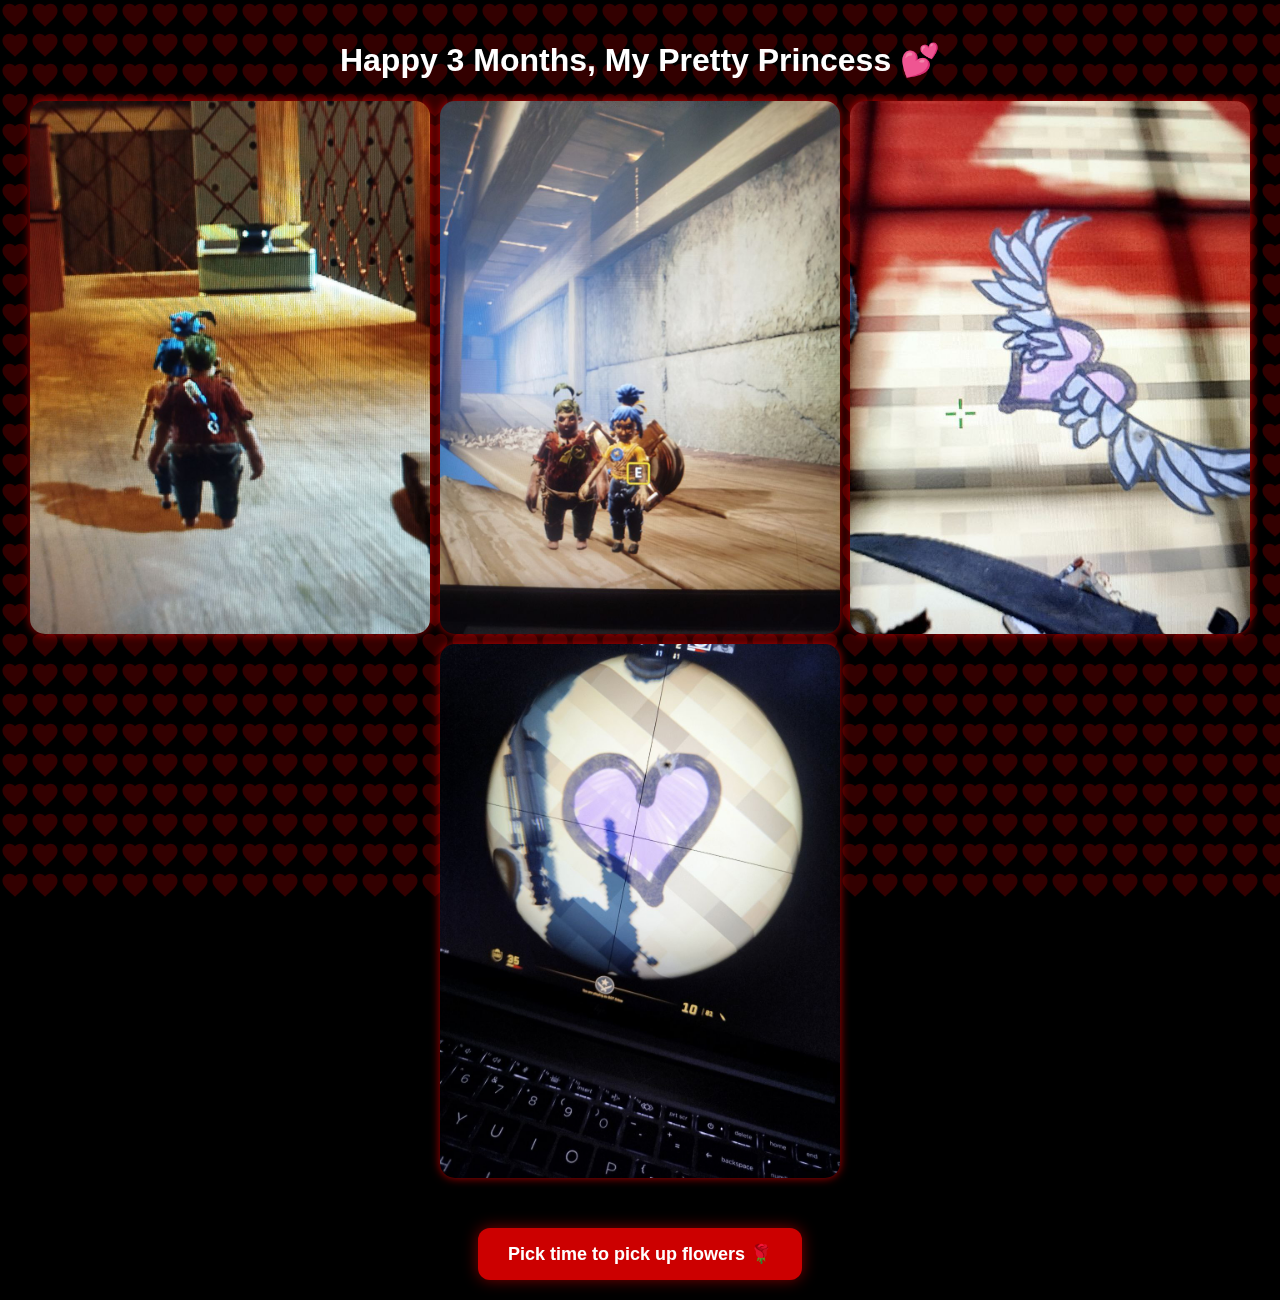
<file: index.html>
<!DOCTYPE html>
<html lang="en">
<head>
  <meta charset="UTF-8">
  <title>Happy 3 Months, My Little Princess 💕  </title>
  <link rel="stylesheet" href="style.css">
</head>
<div class="background-hearts"></div>
<body>
  <h1>Happy 3 Months, My Pretty Princess 💕 </h1>
  
  <div class="gallery">
    <img src="1itt.jpg" alt="Memory 1">
    <img src="2itt.jpg" alt="Memory 2">
    <img src="1cs.jpg" alt="Memory 3">
    <img src="2cs.jpg" alt="Memory 3">
  </div>

<a href="suprise.html" class="button">Pick time to pick up flowers 🌹</a>
</body>
</html>
</file>
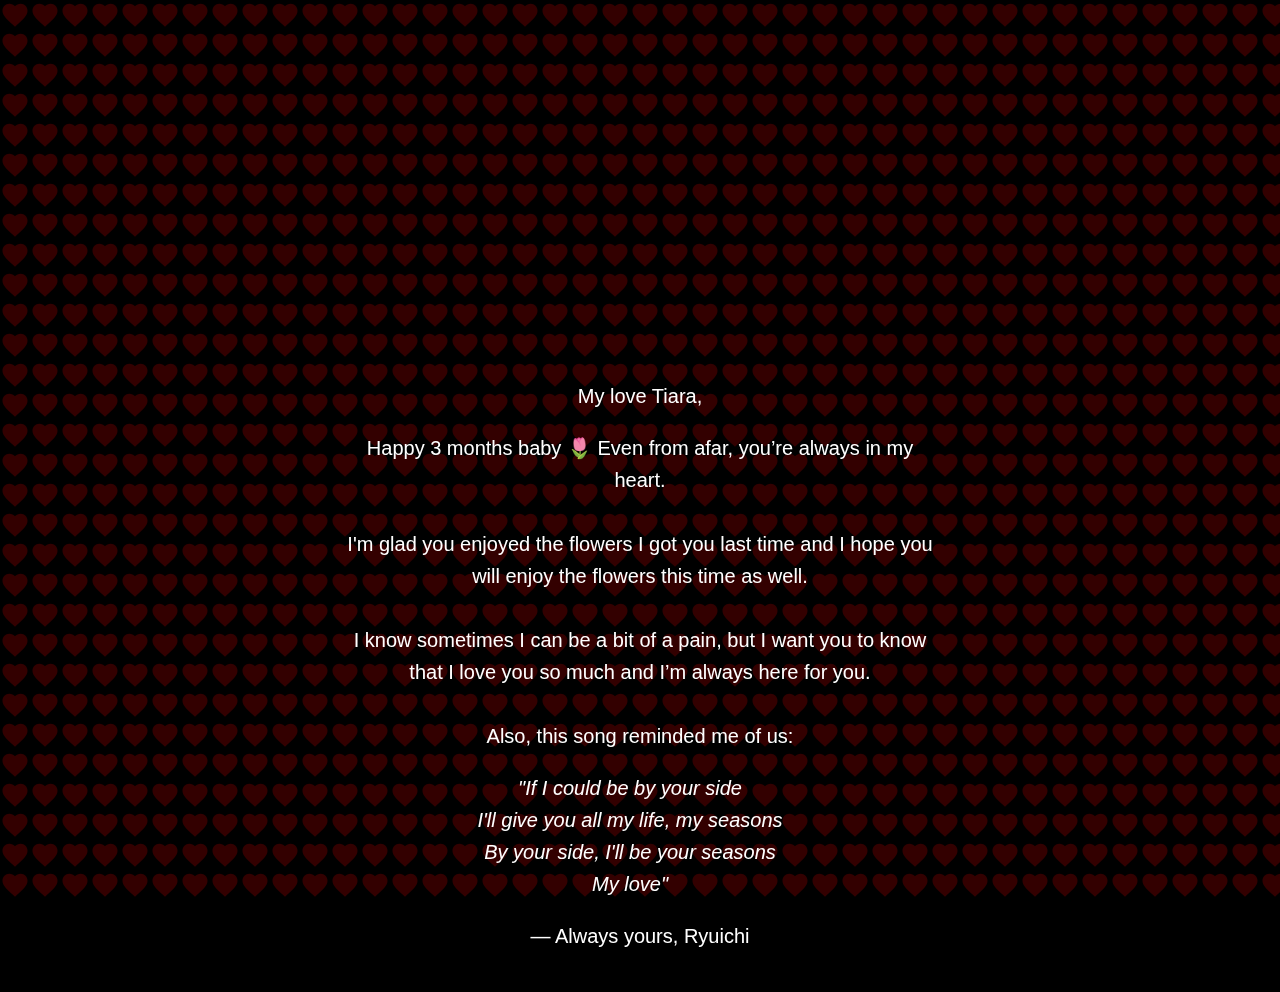
<file: note.html>
<!DOCTYPE html>
<html lang="en">
<head>
  <meta charset="UTF-8" />
  <meta name="viewport" content="width=device-width, initial-scale=1.0"/>
  <title>Note</title>
  <style>
    body {
      position: relative;
      z-index: 1;
      background-color: #000000;
      color: white;
      font-family: Arial, sans-serif;
      text-align: center;
      padding: 20px;
      margin: 0;
      min-height: 100vh;
    }

    .background-hearts {
      position: fixed;
      top: 0;
      left: 0;
      width: 100%;
      height: 100%;
      background: url("data:image/svg+xml,%3Csvg width='30' height='30' viewBox='0 0 24 24' fill='%23cc0000' xmlns='http://www.w3.org/2000/svg'%3E%3Cpath d='M12 21.35l-1.45-1.32C5.4 15.36 2 12.28 2 8.5 2 5.42 4.42 3 7.5 3c1.74 0 3.41 0.81 4.5 2.09C13.09 3.81 14.76 3 16.5 3 19.58 3 22 5.42 22 8.5c0 3.78-3.4 6.86-8.55 11.54L12 21.35z'/%3E%3C/svg%3E") repeat;
      background-size: 30px 30px;
      animation: moveHearts 20s linear infinite;
      opacity: 0.25;
      z-index: -1;
      pointer-events: none;
    }

    @keyframes moveHearts {
      0% { background-position: 0 0; }
      100% { background-position: 0 1000px; }
    }

    iframe {
      border-radius: 12px;
      width: 100%;
      height: 300px;
      max-width: 500px;
      margin: 20px auto;
      display: block;
    }

    .note {
      margin-top: 40px;
      font-size: 20px;
      max-width: 600px;
      margin-left: auto;
      margin-right: auto;
      line-height: 1.6;
    }
  </style>
</head>
<body>
  <div class="background-hearts"></div>

  <iframe
    width="100%" height="300" scrolling="no" frameborder="no" allow="autoplay"
    src="https://w.soundcloud.com/player/?url=https%3A//api.soundcloud.com/tracks/1644938157&color=%23d62746&auto_play=true&hide_related=false&show_comments=true&show_user=true&show_reposts=false&show_teaser=true&visual=true">
  </iframe>

<div class="note">
  <p>My love Tiara,</p>
  <p>
    Happy 3 months baby 🌷 Even from afar, you’re always in my heart.<br><br>
    I'm glad you enjoyed the flowers I got you last time and I hope you will enjoy the flowers this time as well.<br><br>
    I know sometimes I can be a bit of a pain, but I want you to know that I love you so much and I’m always here for you.<br><br>
    Also, this song reminded me of us:
  </p>
  <blockquote style="font-style: italic; margin-left: 20px;">
    "If I could be by your side<br>
    I'll give you all my life, my seasons<br>
    By your side, I'll be your seasons<br>
    My love"
  </blockquote>
  <p>— Always yours, Ryuichi</p>
</div>
</file>
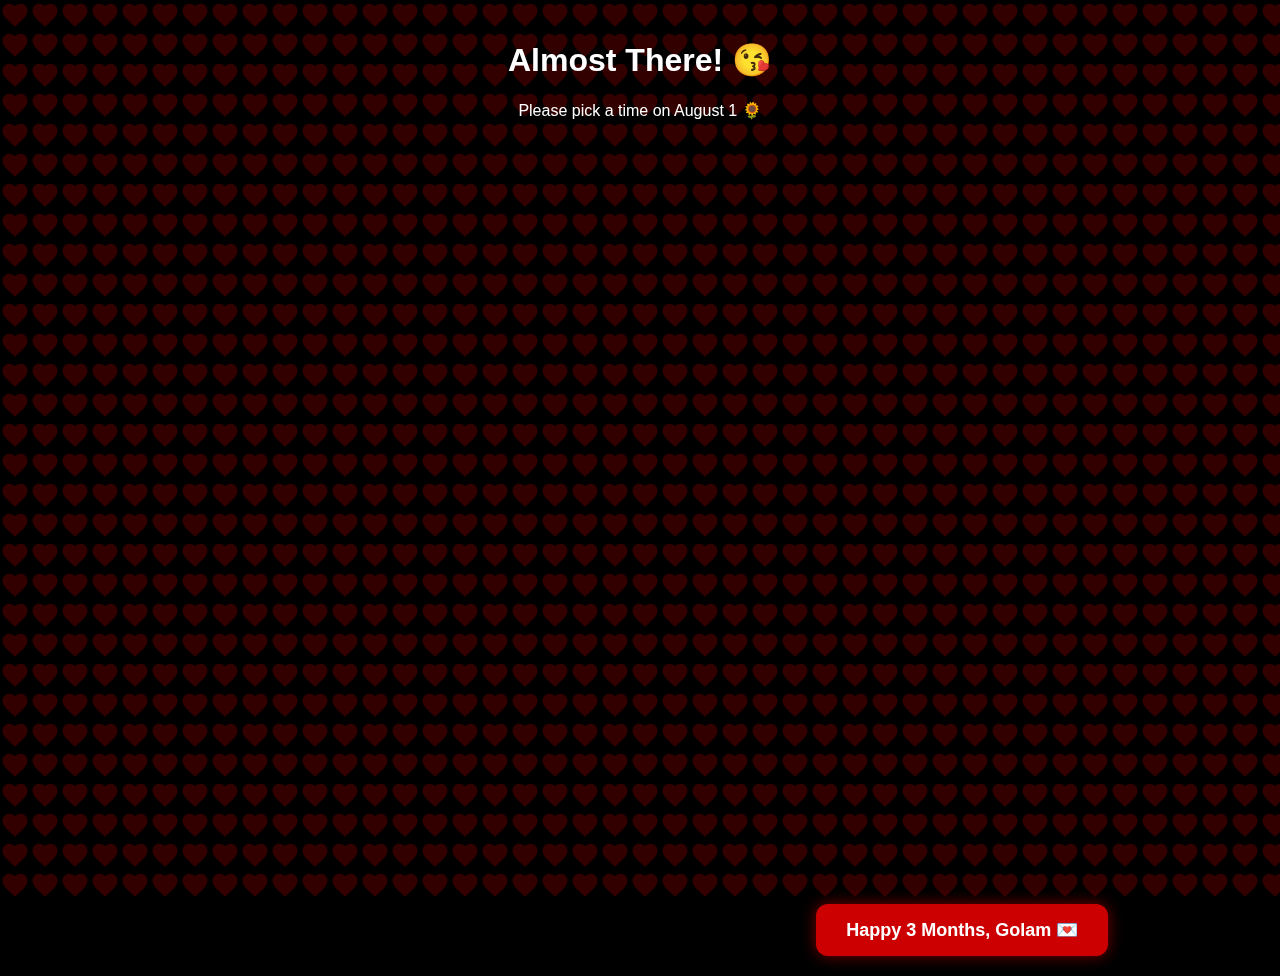
<file: suprise.html>
<!DOCTYPE html>
<html lang="en">
<head>
  <meta charset="UTF-8" />
  <title>Pick Your Time 🌹</title>
  <link rel="stylesheet" href="style.css" />
</head>
<body>
  <div class="background-hearts"></div>

  <h1>Almost There! 😘 </h1>
  <p>Please pick a time on August 1 🌻 </p>

  <!-- Your embedded Google Form -->
  <iframe src="https://docs.google.com/forms/d/e/1FAIpQLSdosKVfiR-4HBP7LPNVLSIOO7e-5E30OEjnvXzQsYJeld8Z1Q/viewform?embedded=true" width="640" height="800" frameborder="0" marginheight="0" marginwidth="0">Loading…</iframe>
<a href="note.html" class="button">Happy 3 Months, Golam 💌</a>

</body>
</html>
</file>
<file: style.css>
body {
  position: relative;
  z-index: 1;
  background-color: #000000; /* black background */
  color: white;
  font-family: Arial, sans-serif;
  text-align: center;
  padding: 20px;
  margin: 0;
  min-height: 100vh;
}
.background-hearts {
  position: fixed;
  top: 0;
  left: 0;
  width: 100%;
  height: 100%;
  background: url("data:image/svg+xml,%3Csvg width='30' height='30' viewBox='0 0 24 24' fill='%23cc0000' xmlns='http://www.w3.org/2000/svg'%3E%3Cpath d='M12 21.35l-1.45-1.32C5.4 15.36 2 12.28 2 8.5 2 5.42 4.42 3 7.5 3c1.74 0 3.41 0.81 4.5 2.09C13.09 3.81 14.76 3 16.5 3 19.58 3 22 5.42 22 8.5c0 3.78-3.4 6.86-8.55 11.54L12 21.35z'/%3E%3C/svg%3E") repeat;
  background-size: 30px 30px;
  animation: moveHearts 20s linear infinite;
  opacity: 0.25;

  /* CHANGE THIS: */
  z-index: -1;  /* put behind EVERYTHING */

  pointer-events: none;
}

@keyframes moveHearts {
  0% {
    background-position: 0 0;
  }
  100% {
    background-position: 0 1000px;
  }
}

/* Gallery styles */
.gallery {
  display: flex;
  flex-wrap: wrap;
  justify-content: center;
  gap: 10px;
  margin: 20px 0;
}

.gallery img {
  width: 400px;
  border-radius: 15px;
  box-shadow: 0 0 10px rgba(255, 0, 0, 0.7);
  object-fit: cover;
  opacity: 1 !important;
  background-color: white; /* Add white background behind images */
  display: block;          /* Remove inline space issues */
}

/* Button styles */
.button {
  display: inline-block;
  margin-top: 30px;
  padding: 15px 30px;
  background: #cc0000; /* cherry red */
  color: white;
  font-weight: bold;
  text-decoration: none;
  border-radius: 12px;
  font-size: 18px;
  box-shadow: 0 0 15px rgba(204, 0, 0, 0.6);
  transition: background 0.3s ease;
}

.button:hover {
  background: #ff1a1a;
  box-shadow: 0 0 20px rgba(255, 26, 26, 0.9);
}
</file>
